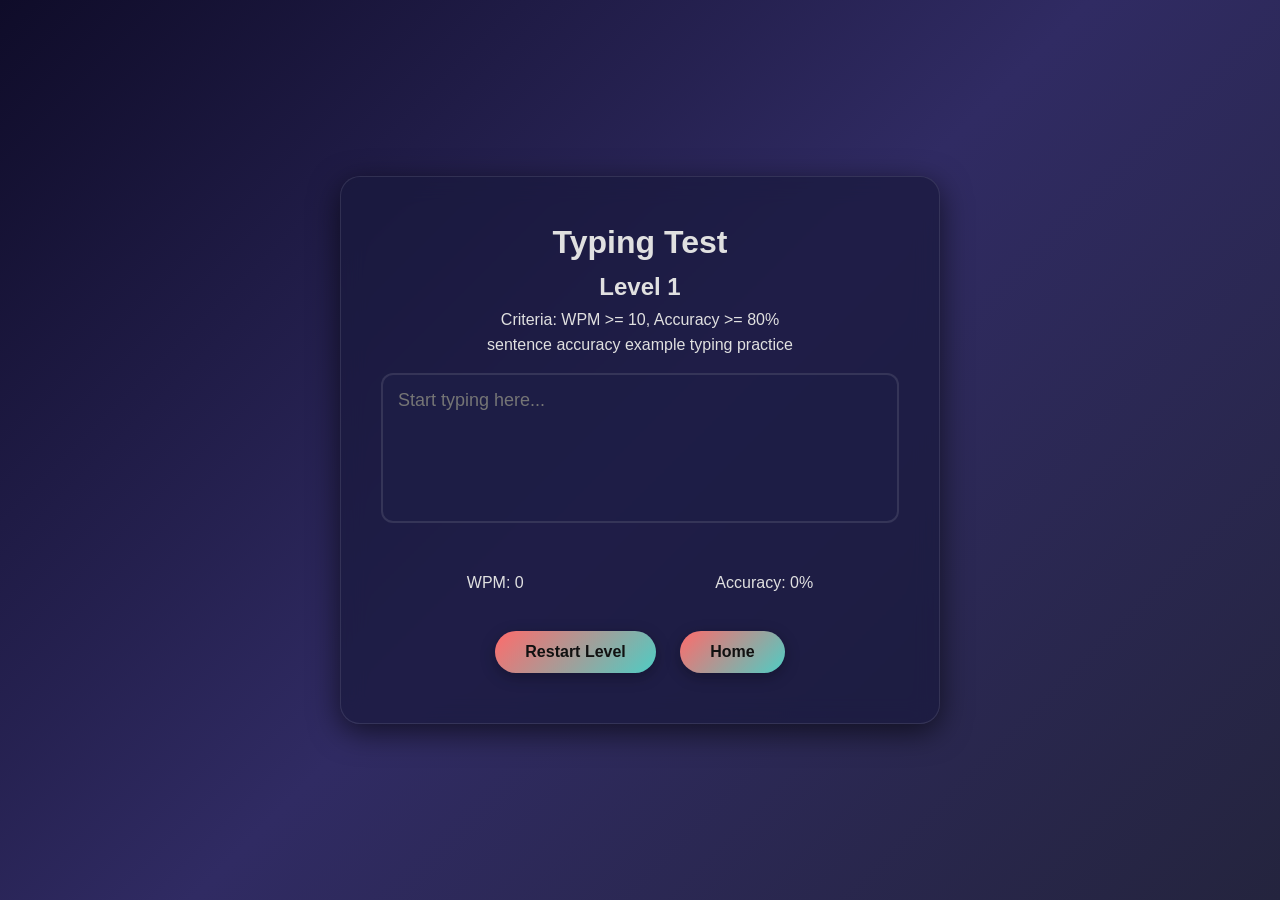
<file: Typing Speed Test/index.html>
<!DOCTYPE html>
<html lang="en">
<head>
  <meta charset="UTF-8">
  <meta name="viewport" content="width=device-width, initial-scale=1.0">
  <title>Typing Test</title>
  <link rel="stylesheet" href="css/style.css">
</head>
<body>
  <div class="container">
    <h1>Typing Test</h1>
    <h2 id="currentLevel">Level 1</h2>
    <p id="criteria">Criteria: WPM >= 10, Accuracy >= 80%</p>
    <p id="sentence"></p>
    <textarea id="inputBox" placeholder="Start typing here..."></textarea>
    <div class="stats">
      <p>WPM: <span id="wpm">0</span></p>
      <p>Accuracy: <span id="accuracy">0%</span></p>
    </div>
    <p id="result"></p>
    <button id="nextLevelBtn" style="display: none;">Next Level</button>
    <button id="restartBtn">Restart Level</button>
    <button id="homeBtn">Home</button>
  </div>
  <script src="js/main.js"></script>
</body>
</html>
</file>
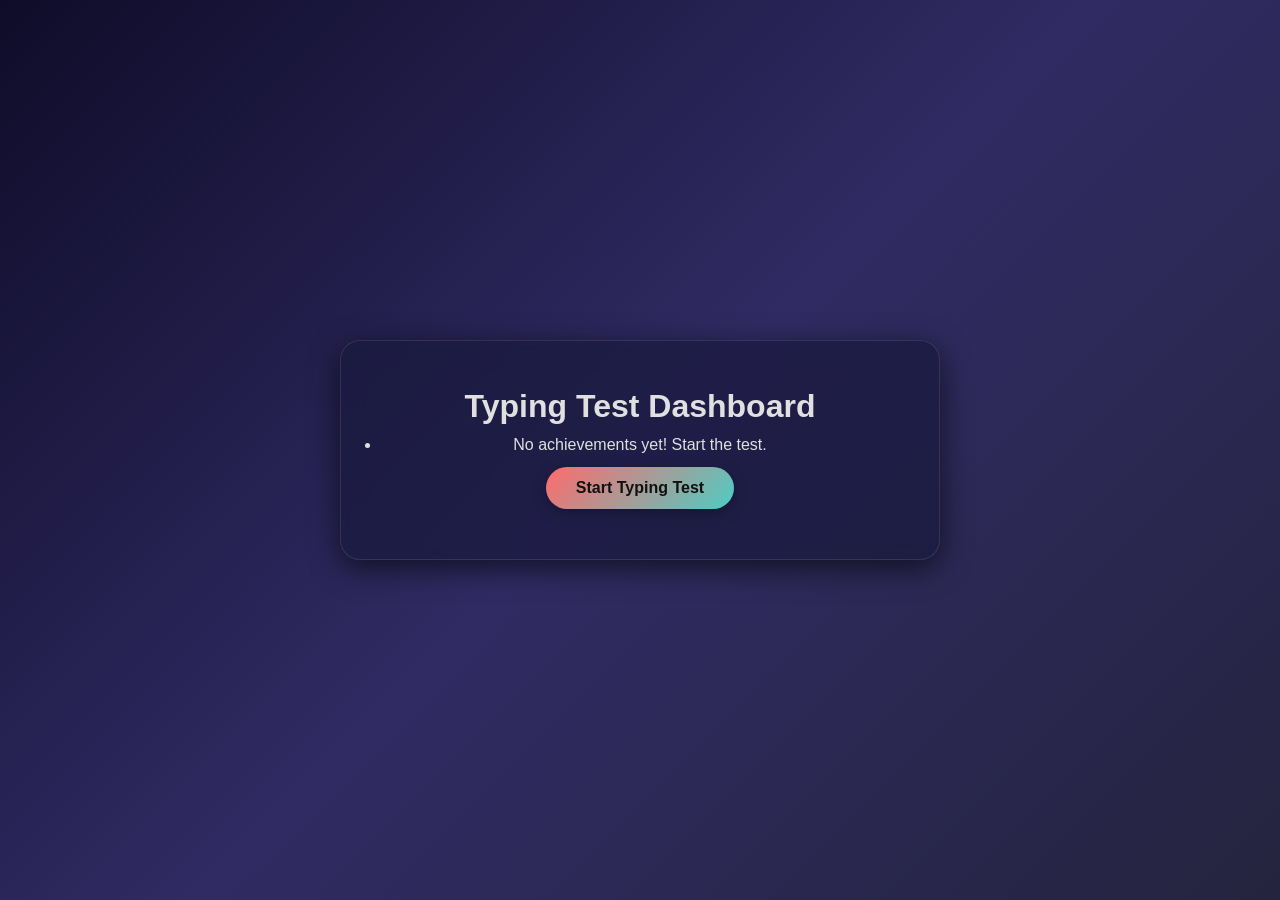
<file: Typing Speed Test/dashboard.html>
<!DOCTYPE html>
<html lang="en">
<head>
  <meta charset="UTF-8">
  <meta name="viewport" content="width=device-width, initial-scale=1.0">
  <title>Dashboard</title>
  <link rel="stylesheet" href="css/style.css">
</head>
<body>
  <div class="container">
    <h1>Typing Test Dashboard</h1>
    <ul id="achievements">

    </ul>
    <button onclick="window.location.href='index.html';">Start Typing Test</button>
  </div>
  <script src="js/dashboard.js"></script>
</body>
</html>
</file>
<file: Typing Speed Test/css/style.css>
* {
  margin: 0;
  padding: 0;
  box-sizing: border-box;
  font-family: 'Poppins', Arial, sans-serif;
}

body {
  font-family: 'Poppins', Arial, sans-serif;
  line-height: 1.6;
  margin: 0;
  padding: 0;
  display: flex;
  justify-content: center;
  align-items: center;
  height: 100vh;
  background: linear-gradient(135deg, #0f0c29 0%, #302b63 50%, #24243e 100%);
  color: #e0e0e0;
  overflow: hidden;
}

.container {
  text-align: center;
  background: rgba(25, 25, 60, 0.7);
  padding: 40px;
  border-radius: 20px;
  box-shadow: 0 8px 30px rgba(0, 0, 0, 0.6);
  backdrop-filter: blur(12px);
  animation: fadeIn 1s ease-in-out;
  max-width: 600px;
  width: 90%;
  border: 1px solid rgba(255, 255, 255, 0.1);
}

textarea {
  width: 100%;
  height: 150px;
  margin: 15px 0;
  font-size: 18px;
  border: 2px solid rgba(255, 255, 255, 0.1);
  border-radius: 12px;
  padding: 15px;
  color: #f0f0f0;
  background-color: rgba(30, 30, 70, 0.8);
  resize: none;
  outline: none;
  transition: all 0.3s ease;
}

textarea:focus {
  box-shadow: 0 0 15px rgba(100, 255, 218, 0.5);
  border-color: #64ffda;
  transform: scale(1.03);
}

button {
  margin: 10px;
  padding: 12px 30px;
  font-size: 16px;
  font-weight: bold;
  background: linear-gradient(135deg, #ff6b6b 0%, #4ecdc4 100%);
  color: #111;
  border: none;
  border-radius: 50px;
  cursor: pointer;
  box-shadow: 0 4px 15px rgba(0, 0, 0, 0.3);
  transition: all 0.3s ease;
}

button:hover {
  transform: translateY(-3px);
  box-shadow: 0 6px 20px rgba(0, 0, 0, 0.4);
}

.stats {
  display: flex;
  justify-content: space-around;
  margin: 25px 0;
  gap: 20px;
  text-align: center;
  flex-wrap: wrap;
}

.stats div {
  padding: 20px;
  border-radius: 12px;
  background: rgba(255, 255, 255, 0.1);
  color: #64ffda;
  font-weight: bold;
  box-shadow: 0 4px 15px rgba(0, 0, 0, 0.3);
  transition: transform 0.3s ease;
}

.stats div:hover {
  transform: translateY(-5px);
  background: rgba(100, 255, 218, 0.2);
}

#result {
  font-weight: bold;
  margin-top: 20px;
  color: #4ecdc4;
  animation: pulse 1.5s infinite;
}

.correct {
  color: #69f0ae;
  font-weight: bold;
}

.incorrect {
  color: #ff6b6b;
  font-weight: bold;
  text-decoration: underline;
}
</file>
